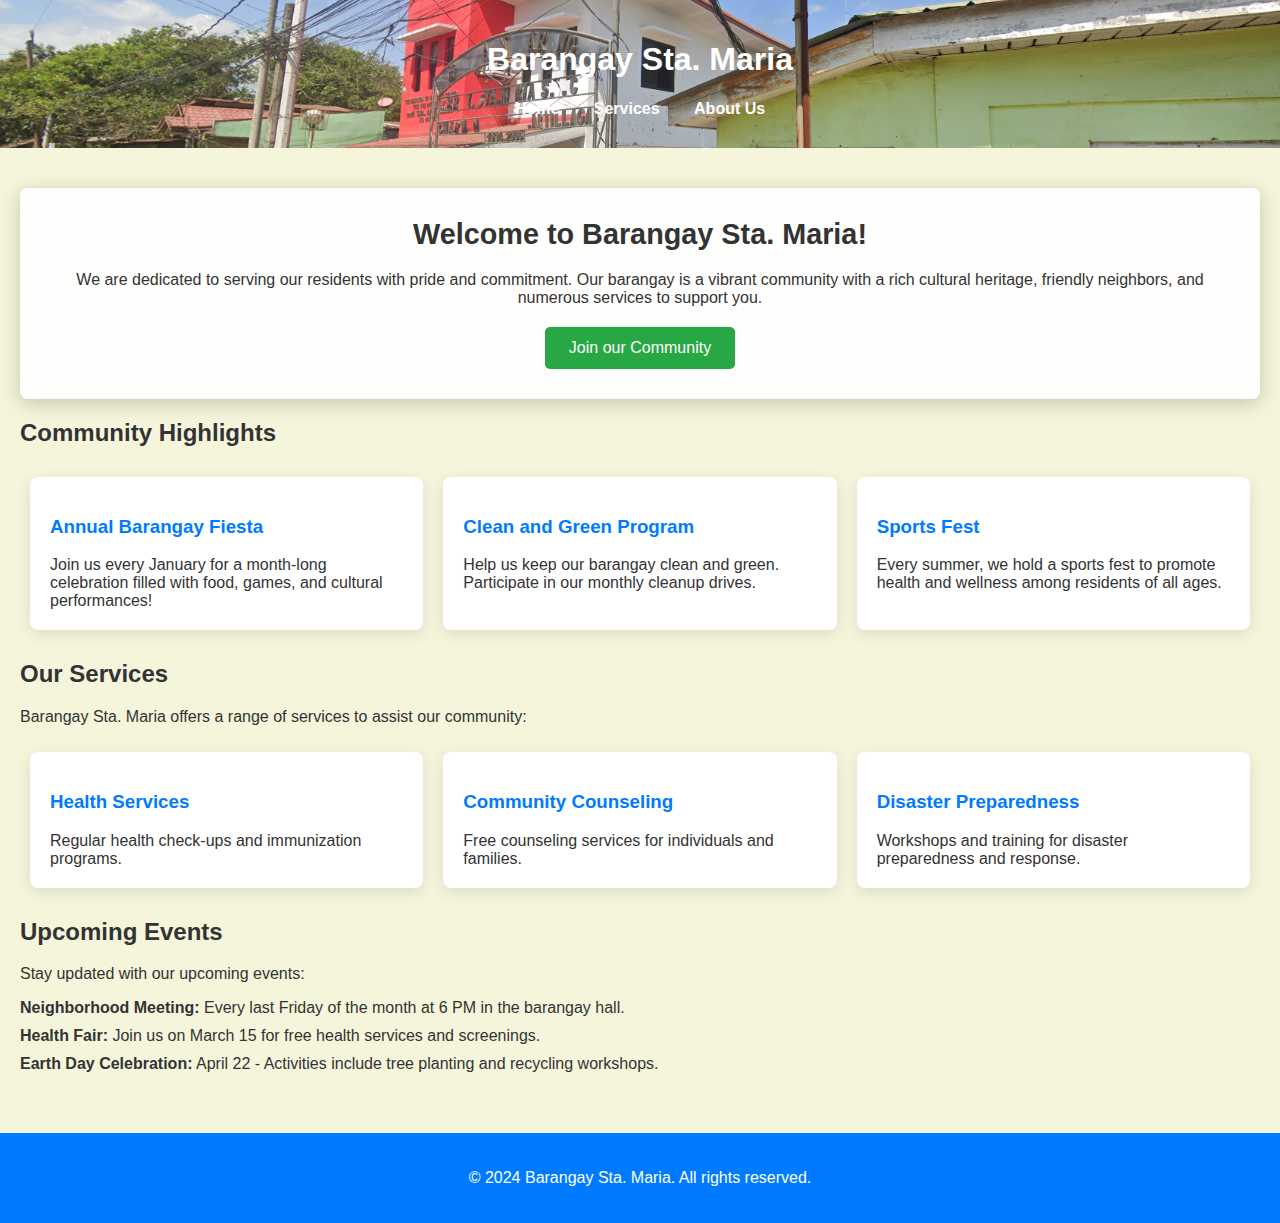
<file: index.html>
<!DOCTYPE html>
<html lang="en">
<head>
    <meta charset="UTF-8">
    <meta name="viewport" content="width=device-width, initial-scale=1.0">
    <title>Barangay Website</title>
    <link rel="stylesheet" href="design.css">
</head>
<body>
    <header>
        <h1>Barangay Sta. Maria</h1>
        <nav>
            <ul>
                <li><a href="index.html">Home</a></li>
                <li><a href="services.html">Services</a></li>
                <li><a href="aboutus.html">About Us</a></li>
            </ul>
        </nav>
    </header>

    <main id="home" style="background-color: beige;">
        <div id="popup" class="popup">
            <div class="popup-content">
                <span class="close-btn">&times;</span>
                <h3>Join our Community</h3>
                <form>
                    <label for="name">Name:</label>
                    <input type="text" id="name" name="name" required>
                    <label for="email">Email:</label>
                    <input type="email" id="email" name="email" required>
                    <button type="submit">Submit</button>
                </form>
            </div>
        </div>
    
        <section class="welcome-section">
            <h2>Welcome to Barangay Sta. Maria!</h2>
            <p>We are dedicated to serving our residents with pride and commitment. Our barangay is a vibrant community with a rich cultural heritage, friendly neighbors, and numerous services to support you.</p>
            <button id="subscribeBtn">Join our Community</button>
        </section>
    
        <section class="community-highlights">
            <h2>Community Highlights</h2>
            <div class="card-container">
                <div class="card">
                    <h3>Annual Barangay Fiesta</h3>
                    <p>Join us every January for a month-long celebration filled with food, games, and cultural performances!</p>
                </div>
                <div class="card">
                    <h3>Clean and Green Program</h3>
                    <p>Help us keep our barangay clean and green. Participate in our monthly cleanup drives.</p>
                </div>
                <div class="card">
                    <h3>Sports Fest</h3>
                    <p>Every summer, we hold a sports fest to promote health and wellness among residents of all ages.</p>
                </div>
            </div>
        </section>
    
        <section class="services">
            <h2>Our Services</h2>
            <p>Barangay Sta. Maria offers a range of services to assist our community:</p>
            <div class="card-container">
                <div class="card">
                    <h3>Health Services</h3>
                    <p>Regular health check-ups and immunization programs.</p>
                </div>
                <div class="card">
                    <h3>Community Counseling</h3>
                    <p>Free counseling services for individuals and families.</p>
                </div>
                <div class="card">
                    <h3>Disaster Preparedness</h3>
                    <p>Workshops and training for disaster preparedness and response.</p>
                </div>
            </div>
        </section>
    
        <section class="events">
            <h2>Upcoming Events</h2>
            <p>Stay updated with our upcoming events:</p>
            <ul>
                <li><strong>Neighborhood Meeting:</strong> Every last Friday of the month at 6 PM in the barangay hall.</li>
                <li><strong>Health Fair:</strong> Join us on March 15 for free health services and screenings.</li>
                <li><strong>Earth Day Celebration:</strong> April 22 - Activities include tree planting and recycling workshops.</li>
            </ul>
        </section>
    </main>

    <footer>
        <p>&copy; 2024 Barangay Sta. Maria. All rights reserved.</p>
    </footer>

    <script src="functions.js"></script>
</body>
</html>
</file>
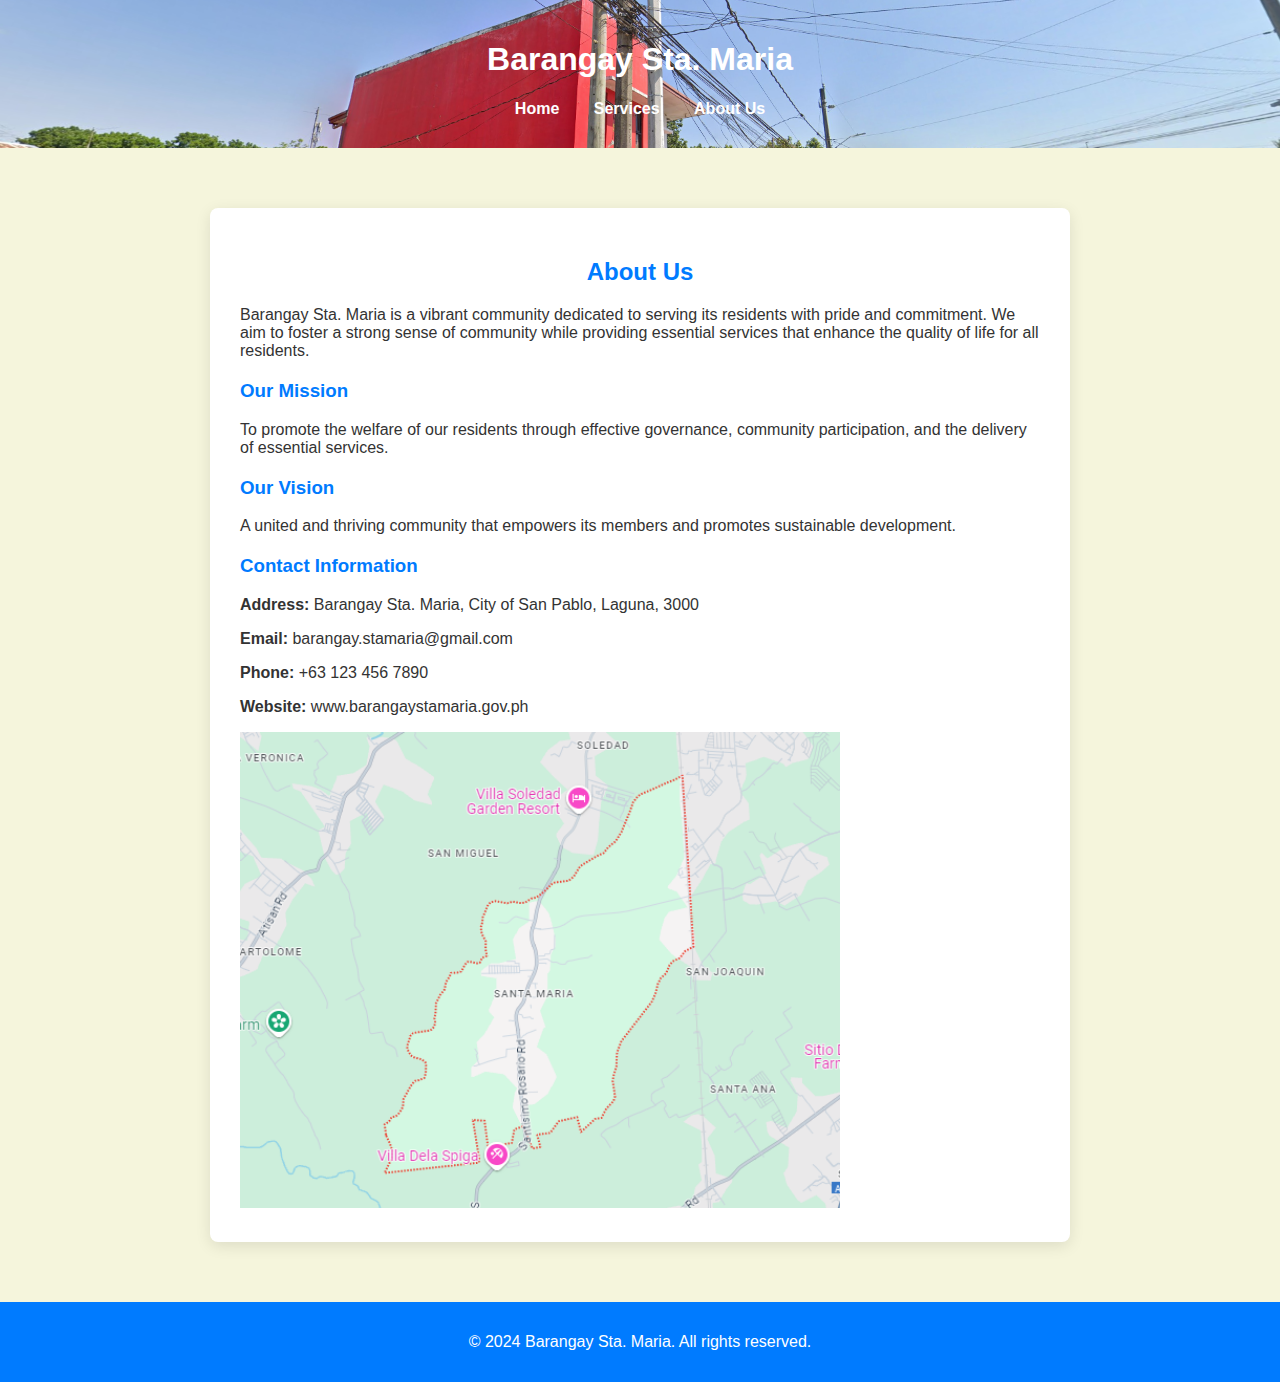
<file: aboutus.html>
<!DOCTYPE html>
<html lang="en">
<head>
    <meta charset="UTF-8">
    <meta name="viewport" content="width=device-width, initial-scale=1.0">
    <title>About Us - Barangay Sta. Maria</title>
    <link rel="stylesheet" href="design.css">
    <style>
        body {
            font-family: Arial, sans-serif;
            margin: 0;
            padding: 0;
            background-color: #f4f4f4;
            color: #333;
        }
        header {
            background: url('headerabout.png') no-repeat center; 
            background-size: cover; 
            color: #fff;
            padding: 20px 0;
            text-align: center;
            box-shadow: 0 2px 10px rgba(0, 0, 0, 0.1);
        }
        nav ul {
            list-style: none;
            padding: 0;
            margin: 10px 0;
        }
        nav ul li {
            display: inline;
            margin: 0 15px;
        }
        nav ul li a {
            color: #fff;
            text-decoration: none;
            font-weight: bold;
        }
        .about-section {
            max-width: 800px;
            margin: 20px auto;
            background: #fff;
            padding: 30px;
            border-radius: 8px;
            box-shadow: 0 4px 15px rgba(0, 0, 0, 0.1);
        }
        .about-section h2 {
            color: #007bff;
            text-align: center;
            margin-bottom: 20px;
        }
        .about-section h3 {
            color: #007bff;
            margin-top: 20px;
        }
        .contact-info img {
            width: 100%;      /* Make the image take the full width of its container */
            height: auto;     /* Maintain the aspect ratio of the image */
            max-width: 600px; /* Optional: Set a max-width if you want to limit its size */
        }
        footer {
            text-align: center;
            padding: 15px 0;
            background: #007bff;
            color: #fff;
            position: relative;
            bottom: 0;
            width: 100%;
        }

        /* Responsive Design */
        @media (max-width: 768px) {
            nav ul li {
                display: block;
                margin: 10px 0;
            }

            .about-section {
                padding: 20px;
            }
        }

        @media (max-width: 480px) {
            header {
                padding: 15px 0;
            }

            .about-section h2 {
                font-size: 1.5em;
            }
        }
    </style>
</head>
<body>
    <header>
        <h1>Barangay Sta. Maria</h1>
        <nav>
            <ul>
                <li><a href="index.html">Home</a></li>
                <li><a href="services.html">Services</a></li>
                <li><a href="aboutus.html">About Us</a></li>
            </ul>
        </nav>
    </header>

    <main id="about" style="background-color: beige;">
        <section class="about-section">
            <h2>About Us</h2>
            <p>Barangay Sta. Maria is a vibrant community dedicated to serving its residents with pride and commitment. We aim to foster a strong sense of community while providing essential services that enhance the quality of life for all residents.</p>
            
            <h3>Our Mission</h3>
            <p>To promote the welfare of our residents through effective governance, community participation, and the delivery of essential services.</p>
            
            <h3>Our Vision</h3>
            <p>A united and thriving community that empowers its members and promotes sustainable development.</p>

            <h3>Contact Information</h3>
            <div class="contact-info">
                <p><strong>Address:</strong> Barangay Sta. Maria, City of San Pablo, Laguna, 3000</p>
                <p><strong>Email:</strong> barangay.stamaria@gmail.com</p>
                <p><strong>Phone:</strong> +63 123 456 7890</p>
                <p><strong>Website:</strong> www.barangaystamaria.gov.ph</p>
                <img src="map.png" alt="Map of Barangay Sta. Maria" class="img-fluid">
            </div>
        </section>
    </main>

    <footer>
        <p>&copy; 2024 Barangay Sta. Maria. All rights reserved.</p>
    </footer>

    <script src="functions.js"></script>
</body>
</html>
</file>
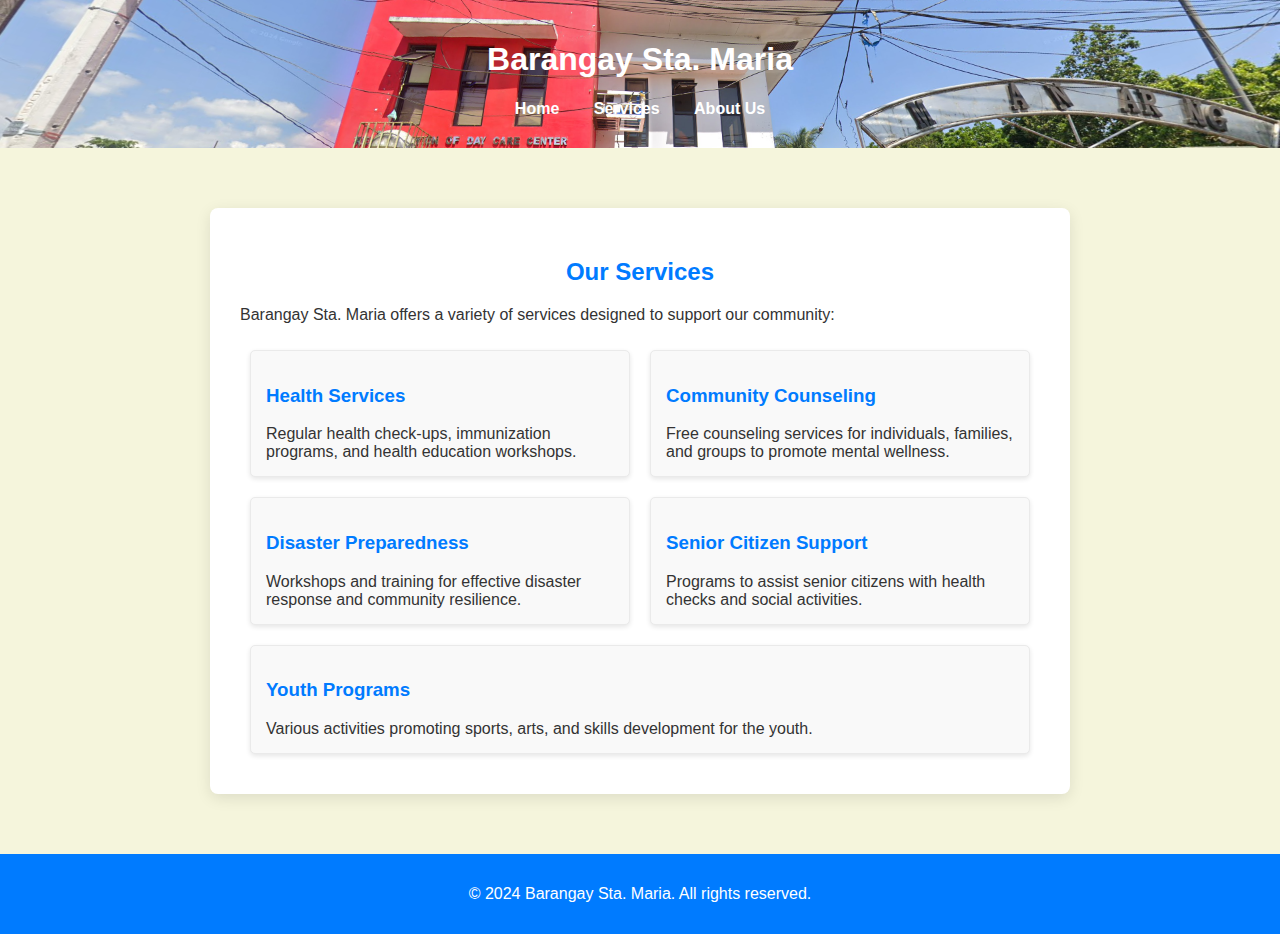
<file: services.html>
<!DOCTYPE html>
<html lang="en">
<head>
    <meta charset="UTF-8">
    <meta name="viewport" content="width=device-width, initial-scale=1.0">
    <title>Services - Barangay Sta. Maria</title>
    <link rel="stylesheet" href="design.css">
    <style>
        body {
            font-family: Arial, sans-serif;
            margin: 0;
            padding: 0;
            background-color: #f4f4f4;
            color: #333;
        }
        header {
            background: url('headerservices.png') no-repeat center; 
            background-size: cover; 
            color: #fff;
            padding: 20px 0;
            text-align: center;
            box-shadow: 0 2px 10px rgba(0, 0, 0, 0.1);
        }
        nav ul {
            list-style: none;
            padding: 0;
            margin: 10px 0;
        }
        nav ul li {
            display: inline;
            margin: 0 15px;
        }
        nav ul li a {
            color: #fff;
            text-decoration: none;
            font-weight: bold;
        }
        .services {
            max-width: 800px;
            margin: 20px auto;
            background: #fff;
            padding: 30px;
            border-radius: 8px;
            box-shadow: 0 4px 15px rgba(0, 0, 0, 0.1);
        }
        .services h2 {
            color: #007bff;
            text-align: center;
            margin-bottom: 20px;
        }
        .card-container {
            display: flex;
            flex-wrap: wrap;
            justify-content: space-between;
        }
        .card {
            background: #f9f9f9;
            border: 1px solid #eaeaea;
            border-radius: 5px;
            margin: 10px;
            padding: 15px;
            flex: 1 1 calc(30% - 20px);
            box-shadow: 0 2px 5px rgba(0, 0, 0, 0.1);
            transition: transform 0.3s, box-shadow 0.3s;
        }
        .card:hover {
            transform: scale(1.05);
            box-shadow: 0 4px 10px rgba(0, 0, 0, 0.2);
        }
        footer {
            text-align: center;
            padding: 15px 0;
            background: #007bff;
            color: #fff;
            position: relative;
            bottom: 0;
            width: 100%;
        }

        /* Responsive Design */
        @media (max-width: 768px) {
            nav ul li {
                display: block;
                margin: 10px 0;
            }
            .services {
                padding: 20px;
            }
            .card {
                flex: 1 1 calc(45% - 20px);
            }
        }

        @media (max-width: 480px) {
            header {
                padding: 15px 0;
            }
            .services h2 {
                font-size: 1.5em;
            }
            .card {
                flex: 1 1 100%;
            }
        }
    </style>
</head>
<body>
    <header>
        <h1>Barangay Sta. Maria</h1>
        <nav>
            <ul>
                <li><a href="index.html">Home</a></li>
                <li><a href="services.html">Services</a></li>
                <li><a href="aboutus.html">About Us</a></li>
            </ul>
        </nav>
    </header>

    <main id="services" style="background-color: beige;">
        <section class="services">
            <h2>Our Services</h2>
            <p>Barangay Sta. Maria offers a variety of services designed to support our community:</p>
            <div class="card-container">
                <div class="card">
                    <h3>Health Services</h3>
                    <p>Regular health check-ups, immunization programs, and health education workshops.</p>
                </div>
                <div class="card">
                    <h3>Community Counseling</h3>
                    <p>Free counseling services for individuals, families, and groups to promote mental wellness.</p>
                </div>
                <div class="card">
                    <h3>Disaster Preparedness</h3>
                    <p>Workshops and training for effective disaster response and community resilience.</p>
                </div>
                <div class="card">
                    <h3>Senior Citizen Support</h3>
                    <p>Programs to assist senior citizens with health checks and social activities.</p>
                </div>
                <div class="card">
                    <h3>Youth Programs</h3>
                    <p>Various activities promoting sports, arts, and skills development for the youth.</p>
                </div>
            </div>
        </section>
    </main>

    <footer>
        <p>&copy; 2024 Barangay Sta. Maria. All rights reserved.</p>
    </footer>

    <script src="functions.js"></script>
</body>
</html>
</file>
<file: design.css>
html, body {
    height: 100%;
    margin: 0;
    padding: 0;
}

body {
    display: flex;
    flex-direction: column;
    font-family: 'Arial', sans-serif;
    background-color: #f8f9fa; /* Light background for better contrast */
    color: #333;
}

header {
    background: url('header.png') no-repeat center;
    background-size: cover;
    color: #fff;
    padding: 20px;
    text-align: center;
    box-shadow: 0 2px 10px rgba(0, 0, 0, 0.2);
}

nav ul {
    list-style: none;
    padding: 0;
    margin: 10px 0;
}

nav ul li {
    display: inline;
    margin: 0 15px;
}

nav ul li a {
    color: #fff;
    text-decoration: none;
    font-weight: bold;
}

nav ul li a:hover {
    text-decoration: underline;
}

main {
    flex: 1;
    padding: 40px 20px;
}

.welcome-section {
    background: rgba(255, 255, 255, 0.9);
    border-radius: 8px;
    padding: 30px;
    text-align: center;
    box-shadow: 0 4px 20px rgba(0, 0, 0, 0.2);
    margin-bottom: 20px;
}

.welcome-section h2 {
    margin: 0 0 20px;
    font-size: 1.8em; /* Larger heading */
}

.welcome-section p {
    margin: 0 0 20px;
}

button {
    background: #28a745;
    color: white;
    border: none;
    padding: 12px 24px;
    border-radius: 5px;
    cursor: pointer;
    font-size: 1em;
    transition: background 0.3s;
}

button:hover {
    background: #218838;
}

.community-highlights, .services, .events {
    margin: 20px 0;
}

.card-container {
    display: flex;
    flex-wrap: wrap;
    justify-content: space-between;
}

.card {
    background: #fff;
    border-radius: 8px;
    box-shadow: 0 4px 15px rgba(0, 0, 0, 0.1);
    margin: 10px;
    padding: 20px;
    flex: 1 1 calc(30% - 20px);
    transition: transform 0.3s, box-shadow 0.3s; /* Added shadow transition */
}

.card h3 {
    color: #007bff; 
}

.card p {
    margin: 10px 0 0; 
}

.card:hover {
    transform: translateY(-5px);
    box-shadow: 0 8px 25px rgba(0, 0, 0, 0.2); /* Deeper shadow on hover */
}

.events ul {
    list-style-type: none;
    padding-left: 0;
}

.events ul li {
    margin: 10px 0;
}

footer {
    text-align: center;
    padding: 20px 0;
    background: #007bff;
    color: #fff;
    width: 100%;
    position: relative;
}

.popup {
    display: none;
    position: fixed;
    left: 0;
    top: 0;
    width: 100%;
    height: 100%;
    background-color: rgba(0, 0, 0, 0.7);
    justify-content: center;
    align-items: center;
}

.popup-content {
    background: #fff;
    padding: 20px;
    border-radius: 10px;
    text-align: center;
    width: 90%;
    max-width: 400px;
    box-shadow: 0 4px 20px rgba(0, 0, 0, 0.2);
}

.popup-content h3 {
    margin: 0 0 15px;
}

.popup-content label {
    display: block;
    margin: 10px 0 5px;
}

.popup-content input {
    width: calc(100% - 20px);
    padding: 10px;
    margin-bottom: 15px;
    border: 1px solid #ccc;
    border-radius: 5px;
}

.close-btn {
    float: right;
    cursor: pointer;
    font-size: 20px;
}

/* Responsive Design */
@media (max-width: 768px) {
    nav ul li {
        display: block;
        margin: 10px 0;
    }

    .welcome-section {
        padding: 20px;
    }

    .welcome-section h2 {
        font-size: 1.5em;
    }

    button {
        padding: 10px;
        font-size: 0.9em;
    }

    .card {
        flex: 1 1 calc(45% - 20px);
    }
}

@media (max-width: 480px) {
    header {
        padding: 15px;
    }

    .welcome-section h2 {
        font-size: 1.3em;
    }

    .popup-content {
        width: 95%;
    }

    button {
        padding: 8px;
        font-size: 0.8em;
    }

    .card {
        flex: 1 1 100%;
    }
}
</file>
